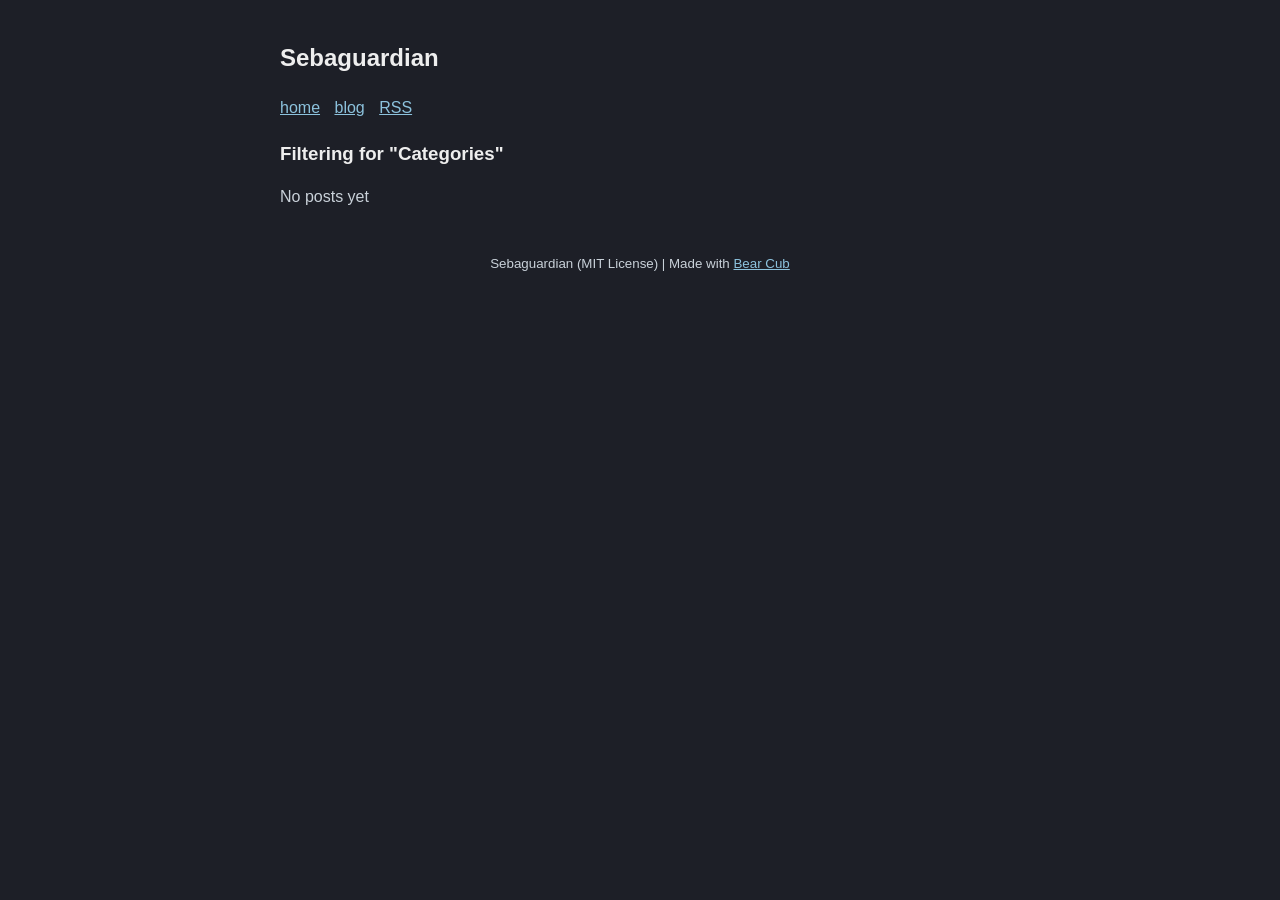
<file: categories/index.html>
<!doctype html><html lang=en-US><head><meta http-equiv=X-Clacks-Overhead content="GNU Terry Pratchett"><meta charset=utf-8><meta name=viewport content="width=device-width,initial-scale=1"><title>Categories | Sebaguardian</title><meta name=title content="Categories"><meta name=description content="My website"><meta name=author content><meta name=keywords content><meta property="og:url" content="https://sebaguardian.github.io/categories/"><meta property="og:site_name" content="Sebaguardian"><meta property="og:title" content="Categories"><meta property="og:description" content="My website"><meta property="og:locale" content="en_US"><meta property="og:type" content="website"><meta name=twitter:card content="summary"><meta name=twitter:title content="Categories"><meta name=twitter:description content="My website"><meta itemprop=name content="Categories"><meta itemprop=description content="My website"><meta name=referrer content="no-referrer-when-downgrade"><link href=/original.min.css rel=stylesheet><link rel=alternate type=application/rss+xml href=https://sebaguardian.github.io/categories/index.xml title=Sebaguardian></head><body><header><a class=skip-link href=#main-content>Skip to main content</a>
<a href=/ class=title><h1>Sebaguardian</h1></a><nav><a href=/>home</a>
<a href=/blog/>blog</a>
<a href=https://sebaguardian.github.io/index.xml>RSS</a></nav></header><main id=main-content><content><h3 class=blog-filter>Filtering for "Categories"</h3><ul class=blog-posts><li>No posts yet</li></ul></content></main><footer><small>Sebaguardian (MIT License) | Made with <a href=https://github.com/clente/hugo-bearcub>Bear Cub</a></small></footer></body></html>
</file>
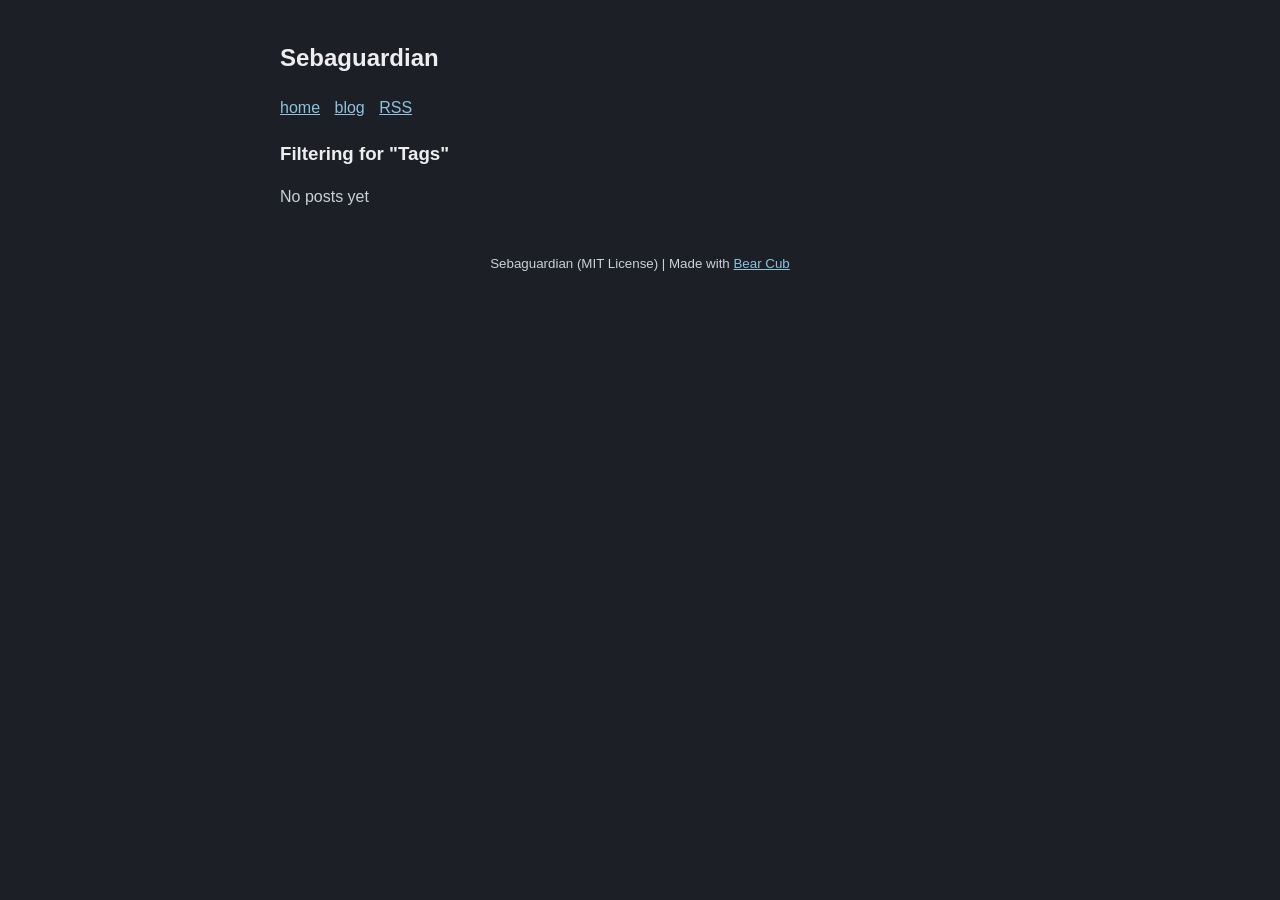
<file: tags/index.html>
<!doctype html><html lang=en-US><head><meta http-equiv=X-Clacks-Overhead content="GNU Terry Pratchett"><meta charset=utf-8><meta name=viewport content="width=device-width,initial-scale=1"><title>Tags | Sebaguardian</title><meta name=title content="Tags"><meta name=description content="My website"><meta name=author content><meta name=keywords content><meta property="og:url" content="https://sebaguardian.github.io/tags/"><meta property="og:site_name" content="Sebaguardian"><meta property="og:title" content="Tags"><meta property="og:description" content="My website"><meta property="og:locale" content="en_US"><meta property="og:type" content="website"><meta name=twitter:card content="summary"><meta name=twitter:title content="Tags"><meta name=twitter:description content="My website"><meta itemprop=name content="Tags"><meta itemprop=description content="My website"><meta name=referrer content="no-referrer-when-downgrade"><link href=/original.min.css rel=stylesheet><link rel=alternate type=application/rss+xml href=https://sebaguardian.github.io/tags/index.xml title=Sebaguardian></head><body><header><a class=skip-link href=#main-content>Skip to main content</a>
<a href=/ class=title><h1>Sebaguardian</h1></a><nav><a href=/>home</a>
<a href=/blog/>blog</a>
<a href=https://sebaguardian.github.io/index.xml>RSS</a></nav></header><main id=main-content><content><h3 class=blog-filter>Filtering for "Tags"</h3><ul class=blog-posts><li>No posts yet</li></ul></content></main><footer><small>Sebaguardian (MIT License) | Made with <a href=https://github.com/clente/hugo-bearcub>Bear Cub</a></small></footer></body></html>
</file>
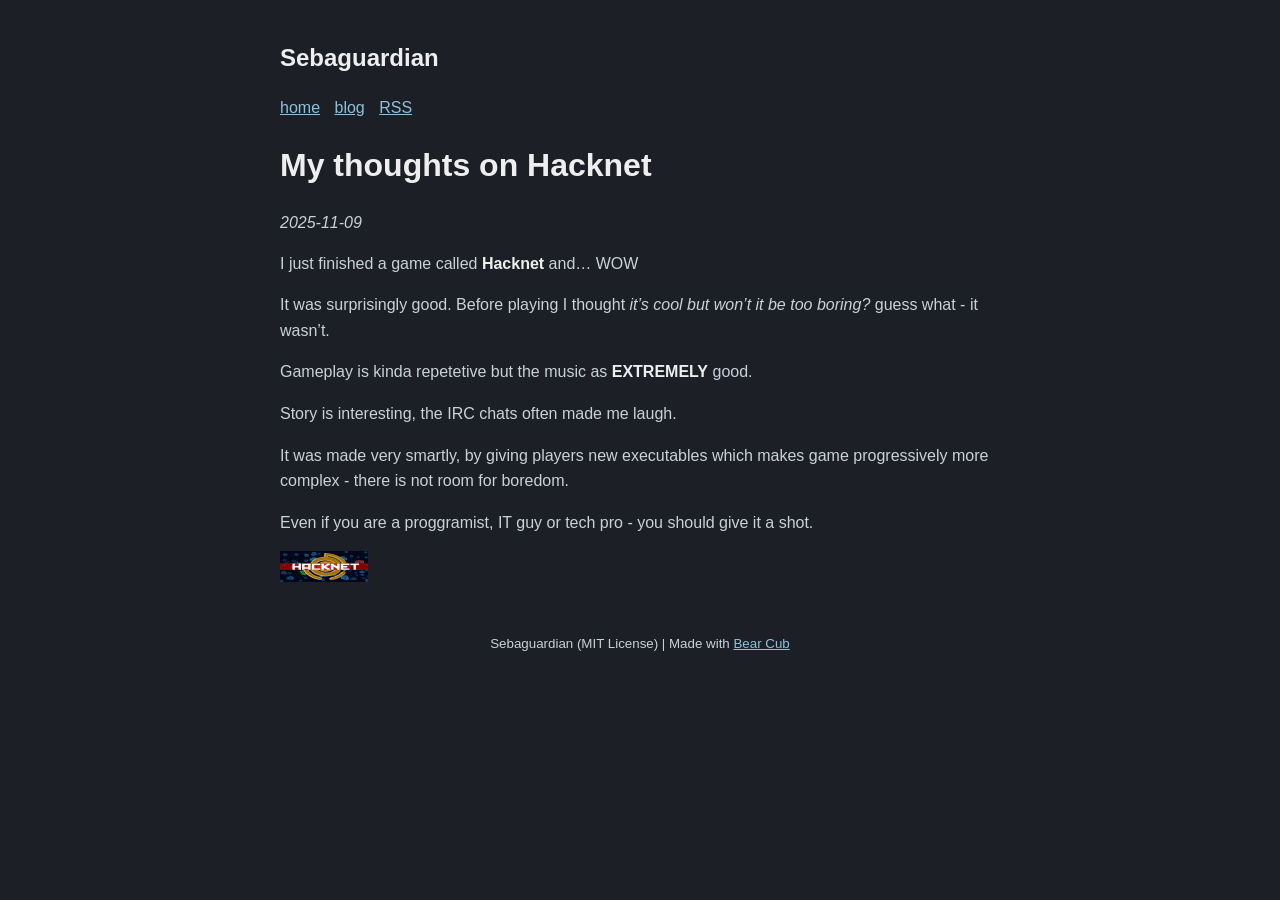
<file: blog/hacknet/index.html>
<!doctype html><html lang=en-US><head><meta http-equiv=X-Clacks-Overhead content="GNU Terry Pratchett"><meta charset=utf-8><meta name=viewport content="width=device-width,initial-scale=1"><title>My thoughts on Hacknet | Sebaguardian</title><meta name=title content="My thoughts on Hacknet"><meta name=description content="I just finished a game called Hacknet and… WOW
It was surprisingly good. Before playing I thought it&rsquo;s cool but won&rsquo;t it be too boring? guess what - it wasn&rsquo;t.
Gameplay is kinda repetetive but the music as EXTREMELY good.
Story is interesting, the IRC chats often made me laugh.
It was made very smartly, by giving players new executables which makes game progressively more complex - there is not room for boredom."><meta name=author content><meta name=keywords content><meta property="og:url" content="https://sebaguardian.github.io/blog/hacknet/"><meta property="og:site_name" content="Sebaguardian"><meta property="og:title" content="My thoughts on Hacknet"><meta property="og:description" content="I just finished a game called Hacknet and… WOW
It was surprisingly good. Before playing I thought it’s cool but won’t it be too boring? guess what - it wasn’t.
Gameplay is kinda repetetive but the music as EXTREMELY good.
Story is interesting, the IRC chats often made me laugh.
It was made very smartly, by giving players new executables which makes game progressively more complex - there is not room for boredom."><meta property="og:locale" content="en_US"><meta property="og:type" content="article"><meta property="article:section" content="blog"><meta property="article:published_time" content="2025-11-09T00:00:00+00:00"><meta property="article:modified_time" content="2025-11-09T00:00:00+00:00"><meta name=twitter:card content="summary"><meta name=twitter:title content="My thoughts on Hacknet"><meta name=twitter:description content="I just finished a game called Hacknet and… WOW
It was surprisingly good. Before playing I thought it’s cool but won’t it be too boring? guess what - it wasn’t.
Gameplay is kinda repetetive but the music as EXTREMELY good.
Story is interesting, the IRC chats often made me laugh.
It was made very smartly, by giving players new executables which makes game progressively more complex - there is not room for boredom."><meta itemprop=name content="My thoughts on Hacknet"><meta itemprop=description content="I just finished a game called Hacknet and… WOW
It was surprisingly good. Before playing I thought it’s cool but won’t it be too boring? guess what - it wasn’t.
Gameplay is kinda repetetive but the music as EXTREMELY good.
Story is interesting, the IRC chats often made me laugh.
It was made very smartly, by giving players new executables which makes game progressively more complex - there is not room for boredom."><meta itemprop=datePublished content="2025-11-09T00:00:00+00:00"><meta itemprop=dateModified content="2025-11-09T00:00:00+00:00"><meta itemprop=wordCount content="91"><meta name=referrer content="no-referrer-when-downgrade"><link href=/original.min.css rel=stylesheet></head><body><header><a class=skip-link href=#main-content>Skip to main content</a>
<a href=/ class=title><h1>Sebaguardian</h1></a><nav><a href=/>home</a>
<a href=/blog/>blog</a>
<a href=https://sebaguardian.github.io/index.xml>RSS</a></nav></header><main id=main-content><h1>My thoughts on Hacknet</h1><p class=byline><time datetime=2025-11-09 pubdate>2025-11-09</time></p><content><p>I just finished a game called <strong>Hacknet</strong> and… WOW</p><p>It was surprisingly good. Before playing I thought <em>it&rsquo;s cool but won&rsquo;t it be too boring?</em> guess what - it wasn&rsquo;t.</p><p>Gameplay is kinda repetetive but the music as <strong>EXTREMELY</strong> good.</p><p>Story is interesting, the IRC chats often made me laugh.</p><p>It was made very smartly, by giving players new executables which makes game progressively more complex - there is not room for boredom.</p><p>Even if you are a proggramist, IT guy or tech pro - you should give it a shot.</p><p><img src=/img/hacknet.gif alt=Hacknet></p></content><p></p></main><footer><small>Sebaguardian (MIT License) | Made with <a href=https://github.com/clente/hugo-bearcub>Bear Cub</a></small></footer></body></html>
</file>
